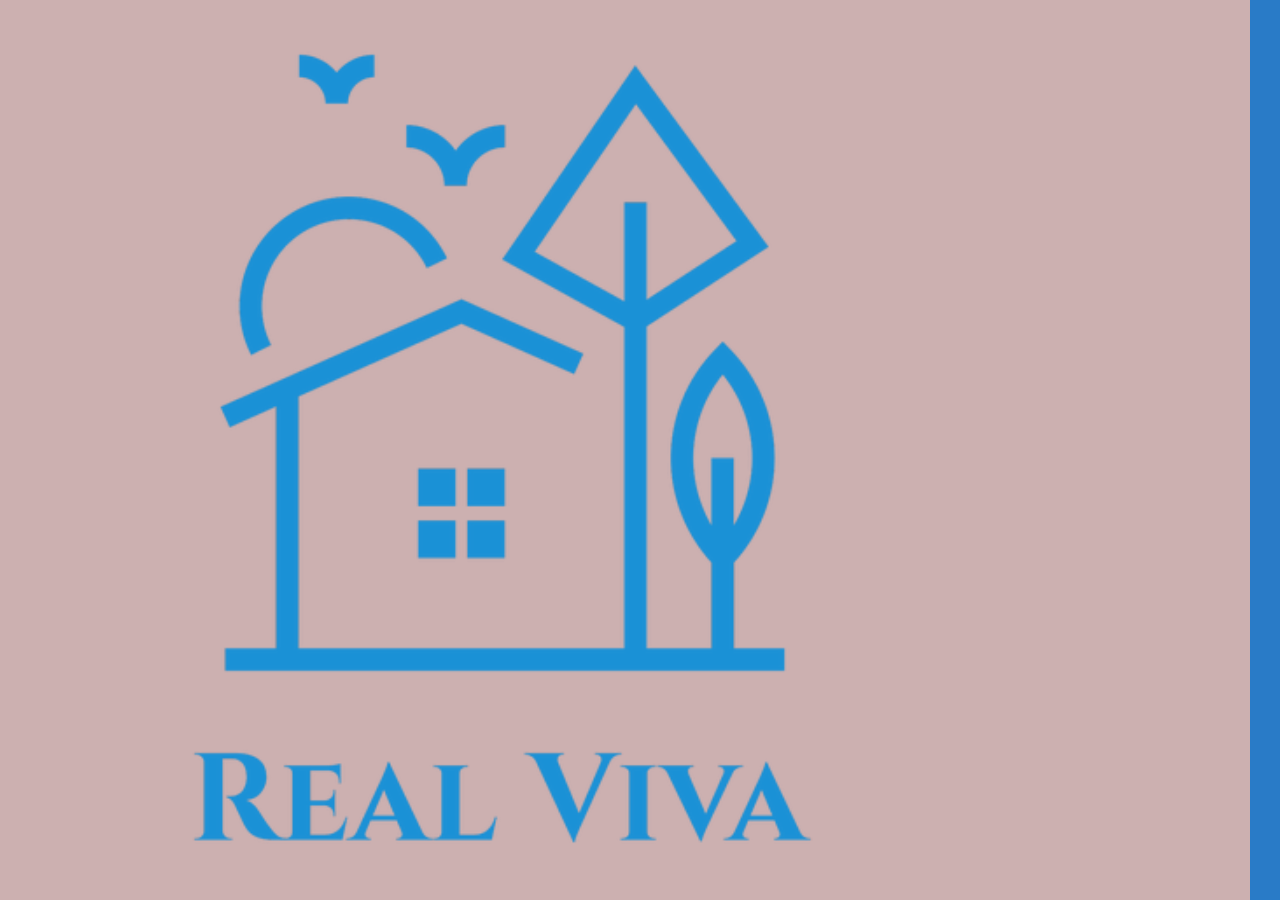
<file: index.html>
<!DOCTYPE html>
<html lang="es-MX">

<head>
  <meta charset="utf-8">

  <title>Html Generated</title>
  <meta name="description" content="Figma htmlGenerator">
  <meta name="author" content="htmlGenerator">
  <link href="https://fonts.googleapis.com/css?family=Inter&display=swap" rel="stylesheet">
  <link href="https://fonts.googleapis.com/css?family=Arima+Madurai&display=swap" rel="stylesheet">
  <script src="/script/app.js">
  </script>
  <link rel="stylesheet" href="./style/styles.css">

  <style>
    body {
      background: #E5E5E5;
    }
  </style>

</head>

<body>
  <div class=e549_2>
    <div class=e549_3>
      <div class=e549_4>
        <div class=e549_5>
          <div class=e549_6>
            <div class=e549_7>
              <div class=e549_8>
                <div class="e549_9"></div>
                <input type="" name="" value="" id="user" class="e549_10" placeholder="Usuario">
                <div class="e549_12"></div>
                <input type="password" class="e549_13" id="pass" placeholder="Contraseña">
                <a href="./pages/RegistrarNewCuenta.html"><span class="e549_14"> Registar nueva cuenta</span></a>
              </div>
            </div>
          </div><span class="e549_16">Inicio de sesion</span>
          <div class="e549_17"></div><a class="e549_18" href="./pages/RecuperarPass.html">Olvide mi contraseña</a>
          <div class=e549_19>
            <div class=e549_20>
              <div class=e549_21>
                <button class="e549_22" onclick="return validarForm()">iniciar</button>
              </div>
            </div>
          </div>
        </div>
      </div>
      <div class=e549_24>
        <div class="e549_25"></div>
        <a href="https://es-la.facebook.com/login/device-based/regular/login/">
          <div class="e549_26"></div>
        </a>
      </div><span class="e549_27">Iniciar sesion con: </span>
      <div class=e549_28>
        <div class="e549_29"></div>
        <a href="https://accounts.google.com/login?hl=es">
          <div class="e549_30"></div>
        </a>
      </div>
    </div>
  </div>
</body>

</html>
</file>
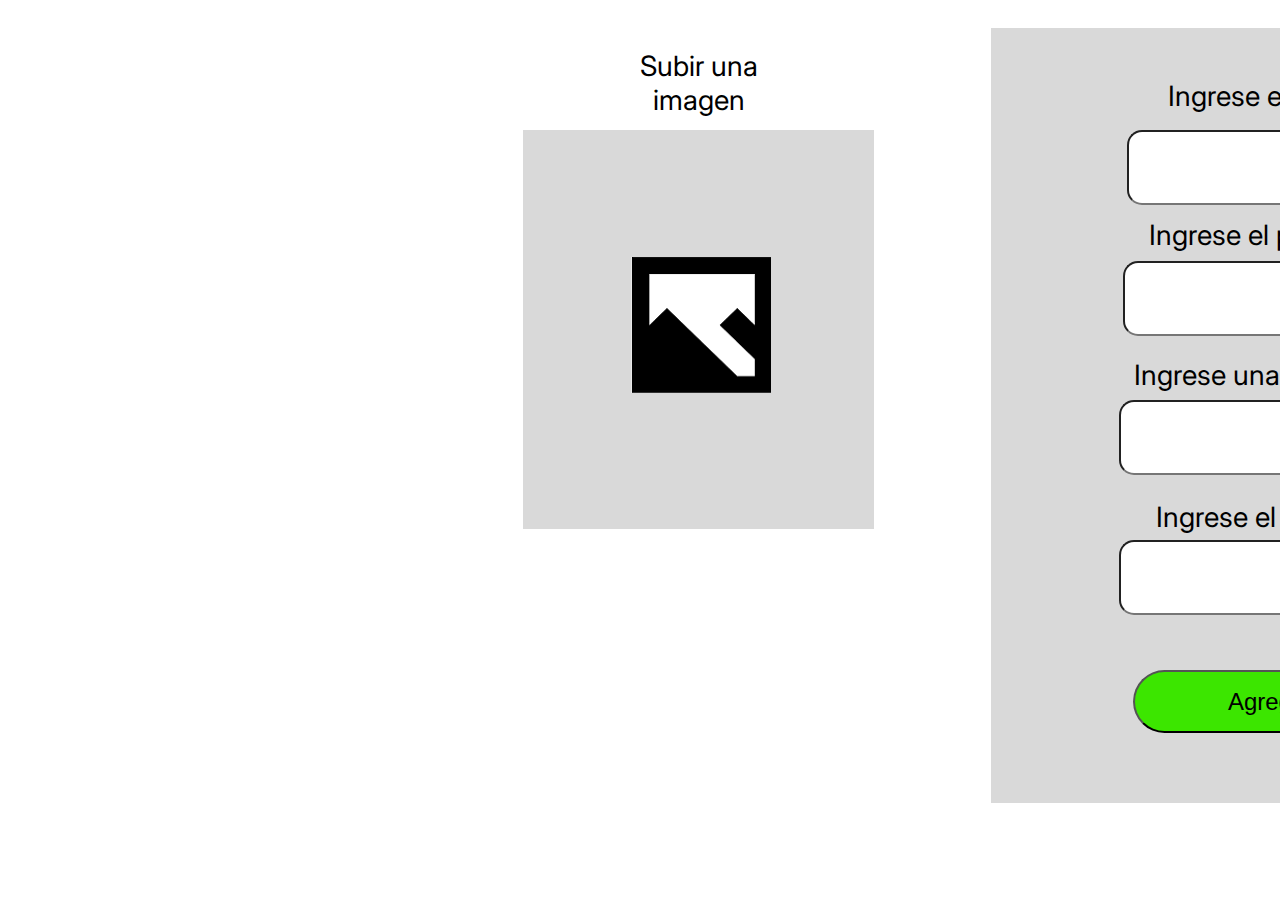
<file: pages/Agregar.html>
<!DOCTYPE html>
<html lang="es-MX">

<head>
  <meta charset="utf-8">

  <title>Html Generated</title>
  <meta name="description" content="Figma htmlGenerator">
  <meta name="author" content="htmlGenerator">
  <link href="https://fonts.googleapis.com/css?family=Inter&display=swap" rel="stylesheet">

  <link rel="stylesheet" href="/style/styles7.css">

  <style>
    body {
      background: #E5E5E5;
    }
  </style>

</head>

<body>
  <div class=e549_2>
    <div class=e549_130>
      <div class="e549_131"></div>
      <div class="e549_132"></div><span class="e549_133">Subir una imagen </span>
      <input class="e549_134" id="agrego">
      <input class="e549_135">
      <input class="e549_136">
      <input class="e549_137">
      <button class="e549_138" onclick="salir()">Agregar</button>
      <span class="e549_140">Ingrese elnombre</span>
      <span class="e549_141">Ingrese el precio</span>
      <span class="e549_142">Ingrese una descripcion</span>
      <span class="e549_143">Ingrese el estatus</span>
      <div class=e549_144>
        <div class="e549_145"></div>
      </div>
    </div>
  </div>
</body>
<script>
  function salir(){
    var agrego = document.getElementById("agrego").value;
    alert("El elemento " + agrego + " se agrego");
    location.href = "/pages/Menu.html"
  }
</script>
</html>
</file>
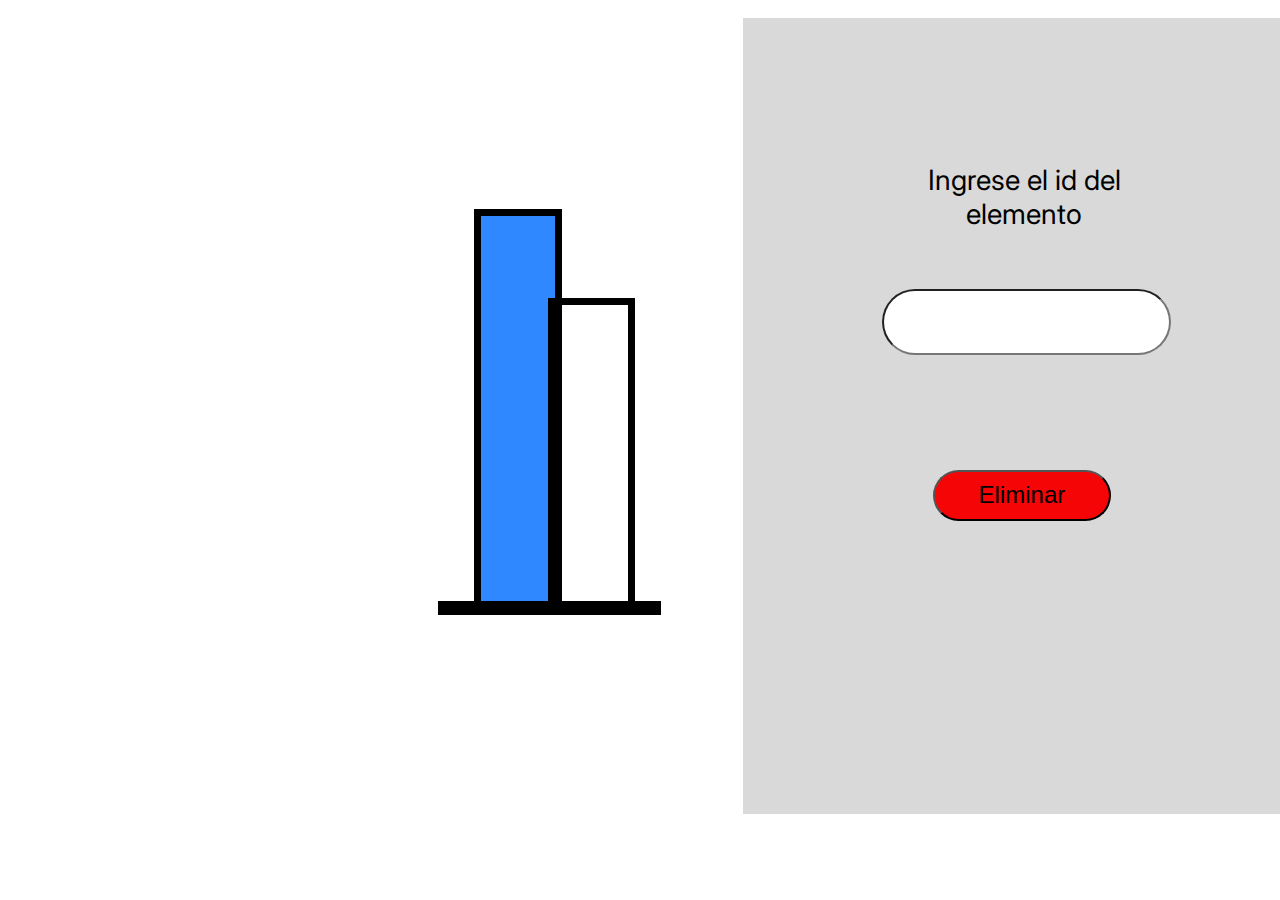
<file: pages/Eliminar.html>
<!DOCTYPE html>
<html lang="es-MX">

<head>
  <meta charset="utf-8">

  <title>Html Generated</title>
  <meta name="description" content="Figma htmlGenerator">
  <meta name="author" content="htmlGenerator">
  <link href="https://fonts.googleapis.com/css?family=Inter&display=swap" rel="stylesheet">

  <link rel="stylesheet" href="/style/styles6.css">

  <style>
    body {
      background: #E5E5E5;
    }
  </style>

</head>

<body>
  <div class=e549_2>
    <div class=e549_111>
      <div class="e549_112"></div>
      <span class="e549_114">Ingrese el id del elemento</span>
      <input type="" name="" value="" class="e549_113" id="eliminado">
      <div class=e549_115>
        <button class="e549_116" id="bt" onclick="salir()">Eliminar</button>
      </div>
      <div class=e549_118>
        <div class="e549_119"></div>
        <div class=e549_120>
          <div class="e549_121"></div>
          <div class="e549_122"></div>
          <div class="e549_123"></div>
        </div>
      </div>
      <div class=e549_124>
        <div class="e549_125"></div>
        <div class=e549_126>
          <div class="e549_127"></div>
          <div class="e549_128"></div>
          <div class="e549_129"></div>
        </div>
      </div>
    </div>
  </div>
</body>
<script>
  function salir(){
    var eliminado = document.getElementById("eliminado").value;
    alert("Elemento " + eliminado + " eliminado");
    location.href = "/pages/Menu.html"
  }
</script>
</html>
</file>
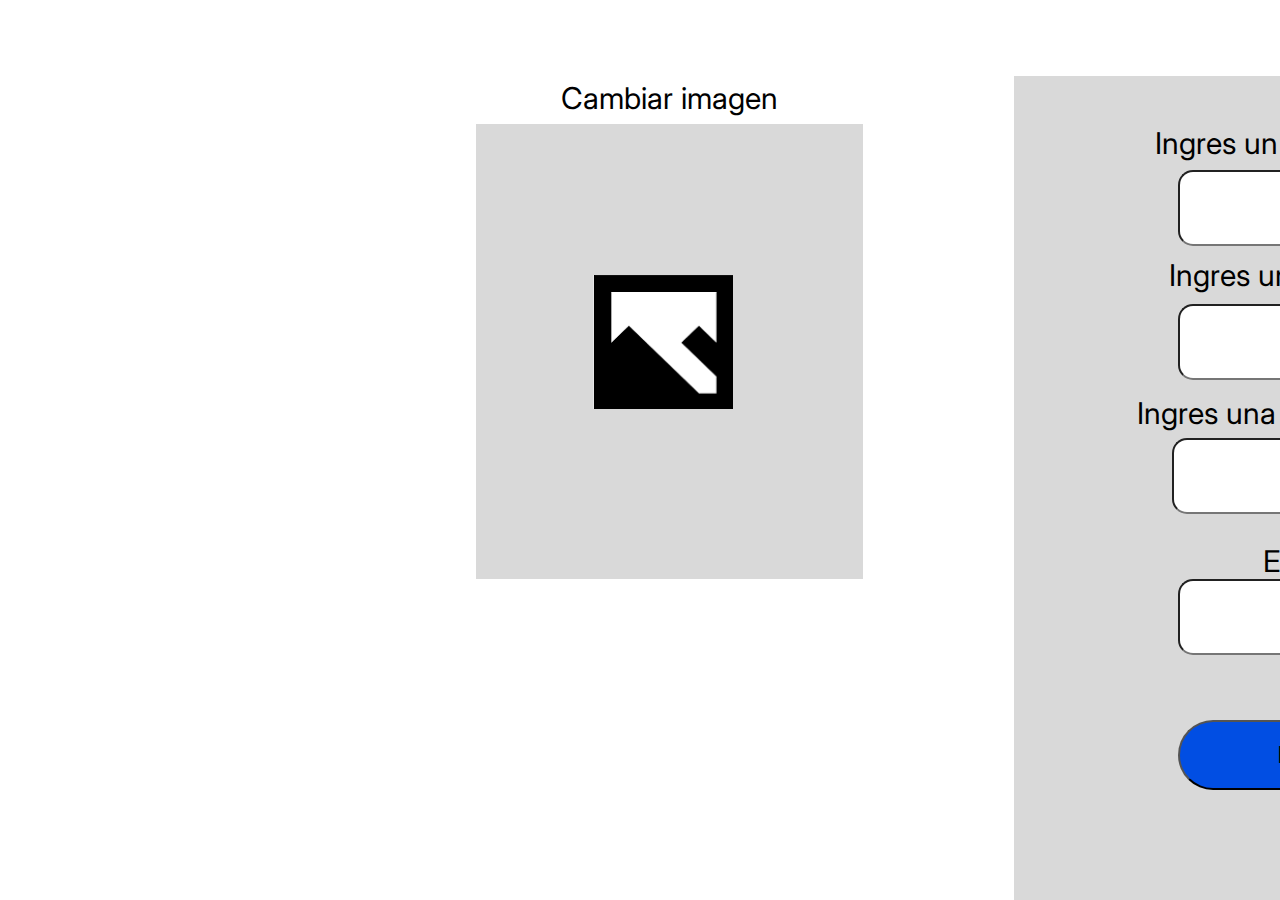
<file: pages/Modificar.html>
<!DOCTYPE html>
<html lang="es-MX">

<head>
  <meta charset="utf-8">

  <title>Html Generated</title>
  <meta name="description" content="Figma htmlGenerator">
  <meta name="author" content="htmlGenerator">
  <link href="https://fonts.googleapis.com/css?family=Inter&display=swap" rel="stylesheet">

  <link rel="stylesheet" href="/style/styles8.css">

  <style>
    body {
      background: #E5E5E5;
    }
  </style>

</head>

<body>
  <div class=e501_112>
    <div class="contenedor">
      <div class="e512_15"></div><span class="e512_16">Modificar</span>
      <div class="e512_2"></div>
      <button onclick="salir()" class="e512_41">Modificar</button><span class="e512_12">Ingres un nuevo precio</span><span
        class="e512_13">Ingres una nueva
        descripcion</span>
      <input class="e512_9"><span class="e512_11">Ingres un nuevo nombre</span>
      <input class="e512_10">
      <div class="e512_3"></div>
      <div class=e512_4>
        <div class="e512_5"></div>
      </div><span class="e512_6">Cambiar imagen</span>
      <input class="e512_7"><span class="e512_14">Estatus</span>
      <input class="e512_8">
    </div>
  </div>
</body>
<script>
  function salir() {
    alert("Elemento modificado");
    location.href = "/pages/Menu.html"
  }
</script>
</html>
</file>
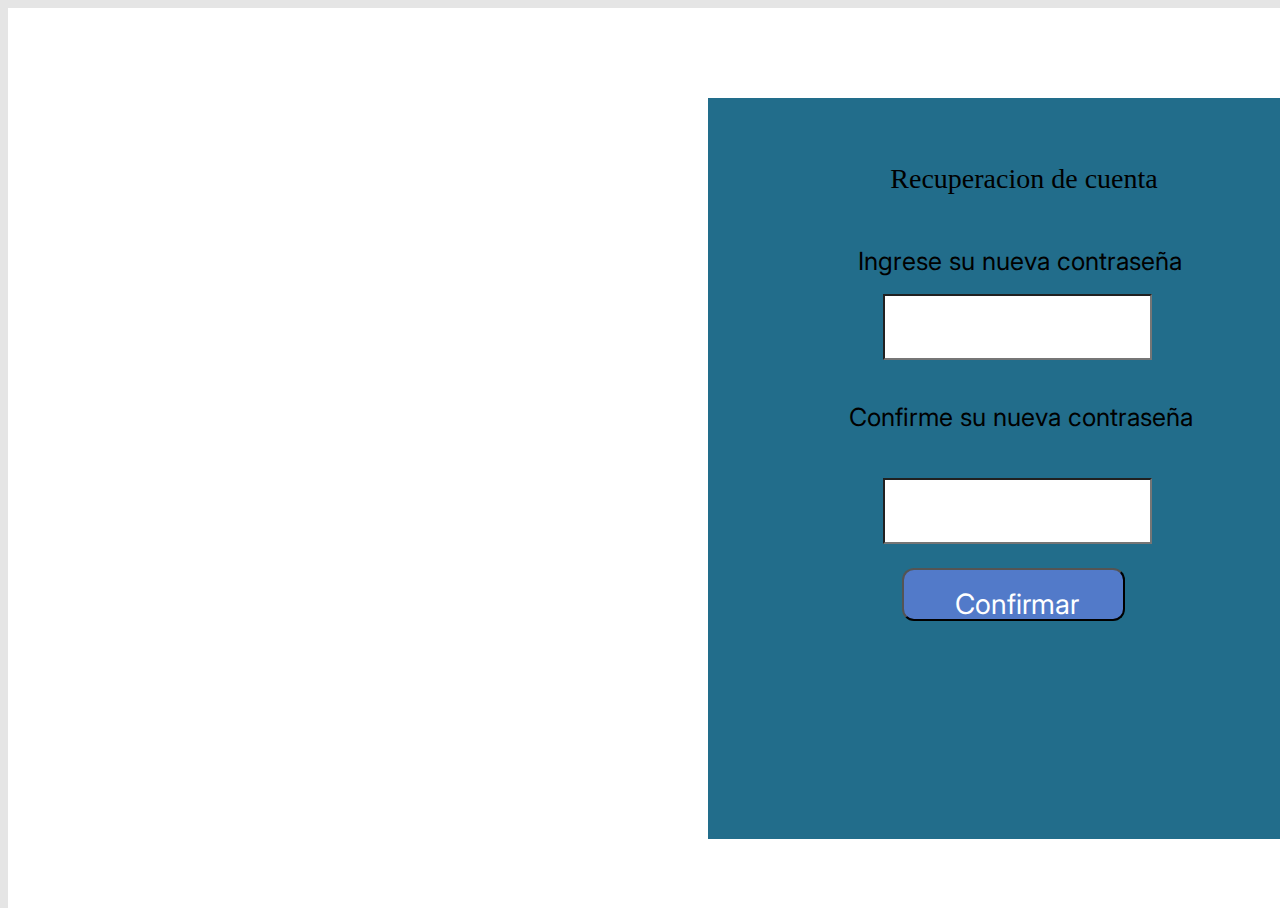
<file: pages/RecuperarPass.html>
<!DOCTYPE html>
<html lang="es-MX">

<head>
  <meta charset="utf-8">

  <title>Html Generated</title>
  <meta name="description" content="Figma htmlGenerator">
  <meta name="author" content="htmlGenerator">
  <link href="https://fonts.googleapis.com/css?family=Inter&display=swap" rel="stylesheet">

  <link rel="stylesheet" href="/style/styles3.css">

  <style>
    /*
                Figma Background for illustrative/preview purposes only.
                You can remove this style tag with no consequence
              */
    body {
      background: #E5E5E5;
    }
  </style>
  <script src="/script/app.js"></script>

</head>

<body>
  <div class=e549_2>
      <div class=e549_49>
        <span class="e549_51">Ingrese su nueva contraseña</span><span
          class="e549_52">Confirme su nueva contraseña</span>
        <div class=e549_53>
          <div class=e549_54>
            <div class=e549_55>
         <button class="e549_56" onclick="recuperarPass()">
              <span class="e549_57">Confirmar</span>
              </button>
            </div>
          </div>
        </div>
        <input class="e549_58" type="password" id="pass1">
        <input class="e549_59" type="password" id="pass2">
        <span class="e549_60">Recuperacion de cuenta</span>
      </div>
  </div>
</body>

</html>
</file>
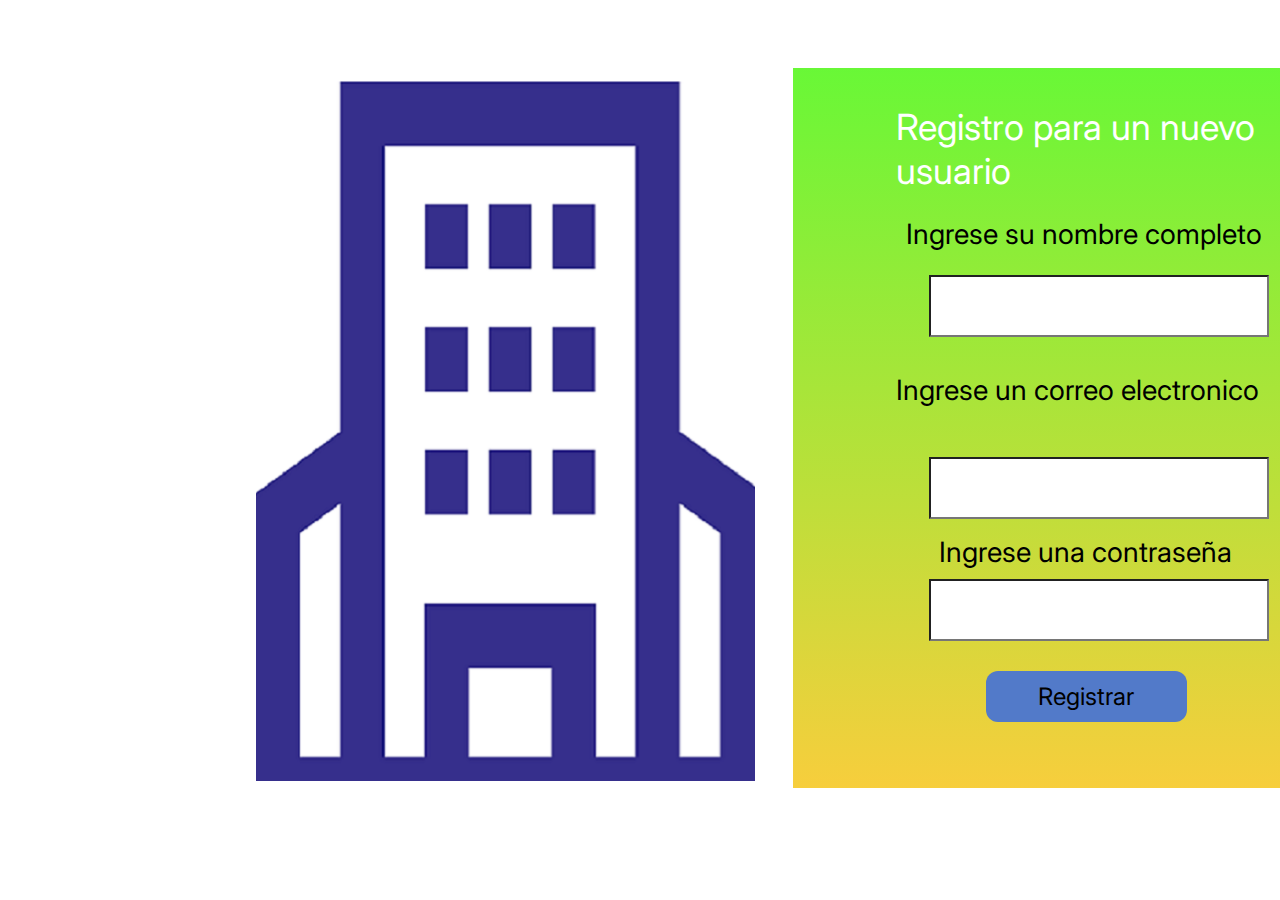
<file: pages/RegistrarNewCuenta.html>
<!DOCTYPE html>
<html lang="es-MX">

<head>
  <meta charset="utf-8">

  <title>Registro</title>
  <meta name="description" content="Figma htmlGenerator">
  <meta name="author" content="htmlGenerator">
  <link href="https://fonts.googleapis.com/css?family=Inter&display=swap" rel="stylesheet">

  <link rel="stylesheet" href="/style/styles2.css">

  <style>
    body {
      background: #E5E5E5;
    }
  </style>
<script src="/script/registro.js"></script>
</head>

<body>
  <div class=e549_2>
    <div class=e549_32>
      <div class="e549_47"></div>
      <div class=e549_33>
        <div class="e549_34"></div><span class="e549_35">Registro para un nuevo usuario</span>
        <span class="e549_41">Ingrese un correo electronico</span>
        <span class="e549_42">Ingrese una contraseña
        </span>
        <input type="text" class="e549_43" id="user">
        <input type="password" class="e549_44" id="pass">
        <input type="text" class="e549_45" id="correo">
        <span class="e549_46">Ingrese su nombre completo</span>
        <div class=e549_36>
          <div class=e549_37>
            
            <div class=e549_38>
              
            </div>
          </div><button class="e549_39" onclick="registrar()">Registrar</button></div>
        </div>
      </div>
    </div>
  </div>
</body>

</html>
</file>
<file: style/styles.css>
* {
	margin: 0;
	box-sizing: border-box;
}

.e549_2 {
	overflow: hidden;

}

.e549_2 {
	background-color: rgba(255, 255, 255, 1);
	width: 100%;
	height: 100%;
	position: absolute;
}

.e549_3 {
	background-color: rgba(204.00000303983688, 175.94999939203262, 175.94999939203262, 1);
	width: 1500px;
	height: 1000px;
	position: absolute;
	left: 0px;
	top: 0px;
}

.e549_4 {
	width: 100%;
	height: 100%;
	position: absolute;
	left: 65px;
	top: -25px;
}

.e549_5 {
	width: 1215px;
	height: 886px;
	position: absolute;
	left: 0px;
	top: 0px;
}

.e549_6 {
	width: 1215px;
	height: 886px;
	position: absolute;
	left: 0px;
	top: 0px;
}

.e549_7 {
	width: 1215px;
	height: 886px;
	position: absolute;
	left: 0px;
	top: 0px;
}

.e549_8 {
	width: 100%;
	height: 100%;
	position: absolute;
	left: 0px;
	top: 0px;
}

.e549_9 {
	background-color: rgb(41, 123, 199);
	width: 830px;
	height: 1086px;
	position: absolute;
	right: -800px;
	top: 0px;
}

.e549_10 {
	background-color: rgba(255, 255, 255, 1);
	width: 440.1361999511719px;
	height: 82.24848937988281px;
	position: absolute;
	right: -620px;
	top: 200px;
	border-radius: 10px;
	font-size: 18pt;
	text-align: center;
	border: none;
}

.e549_11 {
	color: rgba(11.68750025331974, 11.297916658222675, 11.297916658222675, 0.5799999833106995);
	width: 148.1576385498047px;
	height: 47.61212158203125px;
	position: absolute;
	left: 888px;
	top: 160px;
	font-family: Inter;
	text-align: center;
	font-size: 24px;
	letter-spacing: 0.5;
	line-height: px;
}

.e549_12 {
	width: 875px;
	height: 853px;
	position: absolute;
	left: 0px;
	top: 36px;
	background-image: url('/images/rectangle_19\ \(1\).png');
	background-repeat: no-repeat;
	background-size: cover;
}

.e549_13 {
	background-color: rgba(255, 255, 255, 1);
	width: 440.1361999511719px;
	height: 82.24848937988281px;
	position: absolute;
	right: -620px;
	top: 340px;
	border-radius: 10px;
	font-size: 18pt;
	text-align: center;
	border: none;
}

.e549_14 {
	color: rgba(19.346357882022858, 48.550956174731255, 201.8750050663948, 1);
	width: 270.7708435058594px;
	height: 47.61212158203125px;
	position: absolute;
	right: -530px;
	top: 638px;
	font-family: Inter;
	text-align: center;
	font-size: 18pt;
	letter-spacing: 0.5;
	line-height: px;
	text-decoration: underline;
}

.e549_15 {
	color: rgba(81.81249797344208, 72.26770654320717, 72.26770654320717, 0.5600000023841858);
	width: 224.79090881347656px;
	height: 47.61212158203125px;
	position: absolute;
	left: 859px;
	top: 334px;
	font-family: Inter;
	text-align: center;
	font-size: 24px;
	letter-spacing: 0.5;
	line-height: px;
}

.e549_16 {
	color: rgba(0, 0, 0, 1);
	width: 416.3740539550781px;
	height: 44.89142608642578px;
	position: absolute;
	right: -620px;
	top: 90px;
	font-family: Arima Madurai;
	text-align: center;
	font-size: 38pt;
	letter-spacing: 0.5;
	
}

.e549_17 {
	width: 88.9053955078125px;
	height: 89px;
	position: absolute;
	left: 875.5665283203125px;
	top: 744px;
}

.e549_18 {
	color: rgba(24.85664550215006, 20.74530601501465, 226.31249696016312, 1);
	width: 255.44422912597656px;
	height: 33.89142608642578px;
	position: absolute;
	right: -520px;
	top: 600px;
	font-family: Inter;
	text-align: center;
	font-size: 18pt;
	text-decoration: underline;

}

.e549_19 {
	width: 255.44422912597656px;
	height: 72.84003448486328px;
	position: absolute;
	left: 814px;
	top: 407px;
}

.e549_20 {
	width: 255.44422912597656px;
	height: 61.72571563720703px;
	position: absolute;
	left: 0.00002593807948869653px;
	top: 11.114314079284668px;
}

.e549_21 {
	width: 255.44422912597656px;
	height: 61.72571563720703px;
	position: absolute;
	left: 0px;
	top: 0px;
}

.e549_22 {
	background-color: rgba(81.99844479560852, 122.39521712064743, 200.81250607967377, 1);
	width: 255.44422912597656px;
	height: 61.72571563720703px;
	position: absolute;
	right: -670px;
	top: 50px;
	border-top-left-radius: 12px;
	border-top-right-radius: 12px;
	border-bottom-left-radius: 12px;
	border-bottom-right-radius: 12px;
	color: rgba(0, 0, 0, 1);
	font-family: Inter;
	text-align: center;
	font-size: 24px;
	letter-spacing: 0.5;
	line-height: px;
	cursor: pointer;
}

.e549_24 {
	width: 80px;
	height: 86.78285217285156px;
	position: absolute;
	left: 905px;
	top: 699px;
}

.e549_25 {
	background-color: rgba(255, 255, 255, 1);
	width: 77px;
	height: 83px;
	position: absolute;
	right: -620px;
	top: 80px;
}

.e549_26 {
	background-color: rgba(252.07810878753662, 244.72583770751953, 244.72583770751953, 1);
	width: 80px;
	height: 86.78285217285156px;
	position: absolute;
	right: -620px;
	top: 80px;
	background-image: url(/images/image_3.png);
	background-repeat: no-repeat;
	background-size: cover;
}

.e549_27 {
	color: rgba(0, 0, 0, 1);
	width: 203px;
	height: 16px;
	position: absolute;
	right: -270px;
	top: 690px;
	font-family: Inter;
	text-align: center;
	font-size: 24px;
	letter-spacing: 0.5;
	line-height: px;
}

.e549_28 {
	width: 88px;
	height: 90px;
	position: absolute;
	left: 1062px;
	top: 700px;
}

.e549_29 {
	background-color: rgba(252.07810878753662, 244.72583770751953, 244.72583770751953, 1);
	width: 88px;
	height: 90px;
	position: absolute;
	right: -620px;
	top: 80px;
}

.e549_30 {
	background-color: rgba(252.07810878753662, 244.72583770751953, 244.72583770751953, 1);
	width: 88px;
	height: 86px;
	position: absolute;
	right: -620px;
	top: 80px;
	background-image: url(/images/image_1.png);
	background-repeat: no-repeat;
	background-size: cover;
}
</file>
<file: style/styles7.css>
* {
	margin: 0;
}

.e549_2 {
	overflow: hidden;
}

.e549_2 {
	background-color: rgba(255, 255, 255, 1);
	width: 100%;
	height: 100%;
	position: absolute;
}

.e549_130 {
	width: 1034px;
	height: 775px;
	position: absolute;
	left: 523px;
	top: 28px;
}

.e549_131 {
	background-color: rgba(217.0000022649765, 217.0000022649765, 217.0000022649765, 1);
	width: 566.38916015625px;
	height: 775px;
	position: absolute;
	left: 467.6108703613281px;
	top: 0px;
}

.e549_132 {
	background-color: rgba(217.0000022649765, 217.0000022649765, 217.0000022649765, 1);
	width: 350.7081604003906px;
	height: 399.34881591796875px;
	position: absolute;
	left: 0px;
	top: 101.81200408935547px;
}

.e549_133 {
	color: rgba(0, 0, 0, 1);
	width: 210.24365234375px;
	height: 14.043035507202148px;
	position: absolute;
	left: 70.68536376953125px;
	top: 21.43827819824219px;
	font-family: Inter;
	text-align: center;
	font-size: 28px;
	letter-spacing: 0.5;
	line-height: px;
}

.e549_134 {
	background-color: rgba(255, 255, 255, 1);
	width: 302.6783447265625px;
	height: 69.33748626708984px;
	position: absolute;
	left: 603.5442504882812px;
	top: 101.81200408935547px;

}

.e549_135 {
	background-color: rgba(255, 255, 255, 1);
	width: 302.6783447265625px;
	height: 69.33748626708984px;
	position: absolute;
	left: 599.9193725585938px;
	top: 232.5877685546875px;
}

.e549_136 {
	background-color: rgba(255, 255, 255, 1);
	width: 302.6783447265625px;
	height: 69.33748626708984px;
	position: absolute;
	left: 596.2944946289062px;
	top: 372.14044189453125px;
}

.e549_137 {
	background-color: rgba(255, 255, 255, 1);
	width: 302.6783447265625px;
	height: 69.33748626708984px;
	position: absolute;
	left: 596.2944946289062px;
	top: 511.6930847167969px;
}

.e549_138 {
	background-color: rgba(59.66999553143978, 229.49999392032623, 0, 1);
	width: 275.4916687011719px;
	height: 62.31596755981445px;
	position: absolute;
	left: 609.8878173828125px;
	top: 642.4688720703125px;
	border-top-left-radius: 66px;
	border-top-right-radius: 66px;
	border-bottom-left-radius: 66px;
	border-bottom-right-radius: 66px;
	font-size: 18pt;
}

.e549_139 {
	color: rgba(0, 0, 0, 1);
	width: 96.9658203125px;
	height: 14.043035507202148px;
	position: absolute;
	left: 698.6976318359375px;
	top: 667.044189453125px;
	font-family: Inter;
	text-align: center;
	font-size: 28px;
	letter-spacing: 0.5;
	line-height: px;
}

input {
	border-radius: 15px;
	text-align: center;
	font-size: 18pt;
}

.e549_140 {
	color: rgba(0, 0, 0, 1);
	width: 255.39964294433594px;
	height: 14.043035507202148px;
	position: absolute;
	left: 625.2305297851562px;
	top: 51.45979309082031px;
	font-family: Inter;
	text-align: center;
	font-size: 28px;
	letter-spacing: 0.5;
	line-height: px;
}

.e549_141 {
	color: rgba(0, 0, 0, 1);
	width: 255.18142700195312px;
	height: 14.043035507202148px;
	position: absolute;
	left: 600.6678466796875px;
	top: 190.4586639404297px;
	font-family: Inter;
	text-align: center;
	font-size: 28px;
	letter-spacing: 0.5;
	line-height: px;
}

.e549_142 {
	color: rgba(0, 0, 0, 1);
	width: 339.08502197265625px;
	height: 14.043035507202148px;
	position: absolute;
	left: 589.8878173828125px;
	top: 330.0113220214844px;
	font-family: Inter;
	text-align: center;
	font-size: 28px;
	letter-spacing: 0.5;
	line-height: px;
}

.e549_143 {
	color: rgba(0, 0, 0, 1);
	width: 265.6809844970703px;
	height: 14.043035507202148px;
	position: absolute;
	left: 609.7931518554688px;
	top: 472.1970520019531px;
	font-family: Inter;
	text-align: center;
	font-size: 28px;
	letter-spacing: 0.5;
	line-height: px;
}

.e549_144 {
	width: 140.0023193359375px;
	height: 135.59426879882812px;
	position: absolute;
	left: 107.84049224853516px;
	top: 229.07701110839844px;
}

.e549_145 {
	background-image: url(/images/image_2\ \(6\).png);
	width: 140.0023193359375px;
	height: 135.59426879882812px;
	position: absolute;
	left: 0px;
	top: 0px;
}
</file>
<file: style/styles6.css>
*{
	margin: 0;
}
.e549_2 { 
	overflow:hidden;
}
.e549_2 { 
	background-color:rgba(255, 255, 255, 1);
	width:100%;
	height:100%;
	position:absolute;
}
.e549_111 { 
	width:1246px;
	height:796px;
	position:absolute;
	left:417px;
	top:18px;
}
.e549_112 { 
	background-color:rgba(217.0000022649765, 217.0000022649765, 217.0000022649765, 1);
	width:559.2069702148438px;
	height:796px;
	position:absolute;
	left:325.75164794921875px;
	top:0px;
}
.e549_113 { 
	background-color:rgba(255, 255, 255, 1);
	width:280.50836181640625px;
	height:60.30303192138672px;
	position:absolute;
	left:465.1009521484375px;
	top:271.00698852539062px;
	border-top-left-radius:33px;
	border-top-right-radius:33px;
	border-bottom-left-radius:33px;
	border-bottom-right-radius:33px;
	text-align: center;
	font-size: 18pt;
}
.e549_114 { 
	color:rgba(0, 0, 0, 1);
	width:311.2737731933594px;
	height:14.843822479248047px;
	position:absolute;
	left:451.5279541015625px;
	top:145.3426513671875px;
	font-family:Inter;
	text-align:center;
	font-size:28px;
	letter-spacing:0.5;
	line-height:px;
}
.e549_115 { 
	width:178.25852966308594px;
	height:51.02564239501953px;
	position:absolute;
	left:515.7734375px;
	top:451.8088684082031px;
}
.e549_116 { 
	background-color:rgba(245.43749392032623, 5.113279223442078, 5.113279223442078, 1);
	width:178.25852966308594px;
	height:51.02564239501953px;
	position:absolute;
	left:0px;
	top:0px;
	border-top-left-radius:66px;
	border-top-right-radius:66px;
	border-bottom-left-radius:66px;
	border-bottom-right-radius:66px;
	font-size: 18pt;
}
.e549_117 { 
	color:rgba(0, 0, 0, 1);
	width:95.01089477539062px;
	height:14.843822479248047px;
	position:absolute;
	left:41.623802185058594px;
	top:11.554553985595703px;
	font-family:Inter;
	text-align:center;
	font-size:28px;
	letter-spacing:0.5;
	line-height:px;
}
.e549_118 { 
	width:250.6477813720703px;
	height:470.3636474609375px;
	position:absolute;
	left:995.3522338867188px;
	top:152.14918518066406px;
}
.e549_119 { 
	background-color:rgba(255, 255, 255, 0.009999999776482582);
	width:250.6477813720703px;
	height:470.3636474609375px;
	position:absolute;
	left:0px;
	top:0px;
}
.e549_120 { 
	width:208.8731689453125px;
	height:391.9702453613281px;
	position:absolute;
	left:20.887271881103516px;
	top:39.19583511352539px;
}
.e549_121 { 
	background-color:rgba(47.0000009983778, 136.00000709295273, 255, 1);
	width:73.10559844970703px;
	height:391.9696960449219px;
	position:absolute;
	left:36.55278015136719px;
	top:0.00003300735625089146px;
}
.e549_121 { 
	border:7.756047248840332px solid rgba(0, 0, 0, 1);
}
.e549_122 { 
	border:7.756047248840332px solid rgba(0, 0, 0, 1);
}
.e549_122 { 
	width:73.10559844970703px;
	height:303.7765197753906px;
	position:absolute;
	left:109.6583480834961px;
	top:88.19366455078125px;
}
.e549_123 { 
	border:7.756047248840332px solid rgba(0, 0, 0, 1);
}
.e549_123 { 
	width:208.8731689453125px;
	height:0px;
	position:absolute;
	left:-0.000056824304920155555px;
	top:391.9701843261719px;
}
.e549_124 { 
	width:250.6477813720703px;
	height:470.3636474609375px;
	position:absolute;
	left:0px;
	top:152.14918518066406px;
}
.e549_125 { 
	background-color:rgba(255, 255, 255, 0.009999999776482582);
	width:250.6477813720703px;
	height:470.3636474609375px;
	position:absolute;
	left:0px;
	top:0px;
}
.e549_126 { 
	width:208.8731689453125px;
	height:391.9702453613281px;
	position:absolute;
	left:20.887296676635742px;
	top:39.19583511352539px;
}
.e549_127 { 
	background-color:rgba(47.0000009983778, 136.00000709295273, 255, 1);
	width:73.10559844970703px;
	height:391.9696960449219px;
	position:absolute;
	left:36.55282211303711px;
	top:0.00003300735625089146px;
}
.e549_127 { 
	border:7.756047248840332px solid rgba(0, 0, 0, 1);
}
.e549_128 { 
	border:7.756047248840332px solid rgba(0, 0, 0, 1);
}
.e549_128 { 
	width:73.10559844970703px;
	height:303.7765197753906px;
	position:absolute;
	left:109.65843200683594px;
	top:88.19366455078125px;
}
.e549_129 { 
	border:7.756047248840332px solid rgba(0, 0, 0, 1);
}
.e549_129 { 
	width:208.8731689453125px;
	height:0px;
	position:absolute;
	left:-0.0000015735280385342776px;
	top:391.9701843261719px;
}
</file>
<file: style/styles8.css>
* {
	margin: 0;
}

.e501_112 {
	overflow: hidden;
}

.e501_112 {
	background-color: rgba(255, 255, 255, 1);
	width: 100%;
	height: 100%;
	position: absolute;
}

.e512_15 {
	background-color: rgba(0.9473955631256104, 77.9327617585659, 227.37499594688416, 1);
	width: 296px;
	height: 70px;
	position: absolute;
	left: 872px;
	top: 731px;
	border-top-left-radius: 66px;
	border-top-right-radius: 66px;
	border-bottom-left-radius: 66px;
	border-bottom-right-radius: 66px;
}

.e512_16 {
	color: rgba(0, 0, 0, 1);
	width: 135px;
	height: 16px;
	position: absolute;
	left: 943px;
	top: 747px;
	font-family: Inter;
	text-align: center;
	font-size: 30px;
	letter-spacing: 0.5;
	line-height: px;
}

.e512_2 {
	background-color: rgba(217.0000022649765, 217.0000022649765, 217.0000022649765, 1);
	width: 612px;
	height: 836px;
	position: absolute;
	left: 714px;
	top: 76px;
}

.e512_41 {
	background-color: rgba(0.9473955631256104, 77.9327617585659, 227.37499594688416, 1);
	width: 296px;
	height: 70px;
	position: absolute;
	left: 878px;
	top: 720px;
	border-top-left-radius: 66px;
	border-top-right-radius: 66px;
	border-bottom-left-radius: 66px;
	border-bottom-right-radius: 66px;
	text-align: center;
	font-size: 18pt;
	cursor: pointer;
}

input {
	border-radius: 15px;
	text-align: center;
	font-size: 18pt;
}

.e512_12 {
	color: rgba(0, 0, 0, 1);
	width: 426px;
	height: 16px;
	position: absolute;
	left: 807px;
	top: 257px;
	font-family: Inter;
	text-align: center;
	font-size: 30px;
	letter-spacing: 0.5;
	line-height: px;
}

.contenedor {
	position: absolute;
	width: 1002px;
	height: 1300px;
	left: 300px;
}

.e512_13 {
	color: rgba(0, 0, 0, 1);
	width: 419px;
	height: 16px;
	position: absolute;
	left: 821px;
	top: 395px;
	font-family: Inter;
	text-align: center;
	font-size: 30px;
	letter-spacing: 0.5;
	line-height: px;
}

.e512_9 {
	background-color: rgba(255, 255, 255, 1);
	width: 296px;
	height: 70px;
	position: absolute;
	left: 878px;
	top: 170px;
}

.e512_11 {
	color: rgba(0, 0, 0, 1);
	width: 446px;
	height: 16px;
	position: absolute;
	left: 793px;
	top: 125px;
	font-family: Inter;
	text-align: center;
	font-size: 30px;
	letter-spacing: 0.5;
	line-height: px;
}

.e512_10 {
	background-color: rgba(255, 255, 255, 1);
	width: 296px;
	height: 70px;
	position: absolute;
	left: 878px;
	top: 304px;
}

.e512_3 {
	background-color: rgba(217.0000022649765, 217.0000022649765, 217.0000022649765, 1);
	width: 387px;
	height: 455px;
	position: absolute;
	left: 176px;
	top: 124px;
}

.e512_4 {
	width: 154.489990234375px;
	height: 154.489990234375px;
	position: absolute;
	left: 293px;
	top: 275px;
}

.e512_5 {
	background-image: url(/images/image_2\ \(6\).png);
	width: 140.489990234375px;
	height: 134.489990234375px;
	position: absolute;
	left: 0px;
	top: 0px;
}

.e512_42 {
	color: rgba(0, 0, 0, 1);
	width: 135px;
	height: 16px;
	position: absolute;
	left: 963px;
	top: 747px;
	font-family: Inter;
	text-align: center;
	font-size: 30px;
	letter-spacing: 0.5;
	line-height: px;
}

.e512_6 {
	color: rgba(0, 0, 0, 1);
	width: 233px;
	height: 16px;
	position: absolute;
	left: 253px;
	top: 80px;
	font-family: Inter;
	text-align: center;
	font-size: 30px;
	letter-spacing: 0.5;
	line-height: px;
}

.e512_7 {
	background-color: rgba(255, 255, 255, 1);
	width: 296px;
	height: 70px;
	position: absolute;
	left: 878px;
	top: 579px;
}

.e512_14 {
	color: rgba(0, 0, 0, 1);
	width: 107px;
	height: 16px;
	position: absolute;
	left: 957px;
	top: 543px;
	font-family: Inter;
	text-align: center;
	font-size: 30px;
	letter-spacing: 0.5;
	line-height: px;
}

.e512_8 {
	background-color: rgba(255, 255, 255, 1);
	width: 296px;
	height: 70px;
	position: absolute;
	left: 872px;
	top: 438px;
}
</file>
<file: style/styles3.css>
.e549_2 {
	overflow: hidden;
}

.e549_2 {
	background-color: rgba(255, 255, 255, 1);
	width: 100%;
	height: 100%;
	position: absolute;
}

.e549_49 {
	width: 612px;
	height: 741px;
	position: absolute;
	left: 700px;
	top: 90px;
	background-color: rgb(34, 109, 139);

}

.e549_51 {
	color: rgba(0, 0, 0, 1);
	width: 402px;
	height: 16px;
	position: absolute;
	left: 111px;
	top: 148px;
	font-family: Inter;
	text-align: center;
	font-size: 25px;
	letter-spacing: 3.5;
	line-height: px;
}

.e549_52 {
	color: rgba(0, 0, 0, 1);
	width: 403px;
	height: 16px;
	position: absolute;
	left: 111px;
	top: 304px;
	font-family: Inter;
	text-align: center;
	font-size: 25px;
	letter-spacing: 0.5;
	line-height: px;
}

.e549_53 {
	width: 223.33123779296875px;
	height: 53.06119918823242px;
	position: absolute;
	left: 194px;
	top: 470px;
}

.e549_54 {
	width: 223.33123779296875px;
	height: 53.06119918823242px;
	position: absolute;
	left: 0px;
	top: 0px;
}

.e549_55 {
	width: 223.33123779296875px;
	height: 53.06119918823242px;
	position: absolute;
	left: 0px;
	top: 0px;
}

.e549_56 {
	background-color: rgba(81.99844479560852, 122.39521712064743, 200.81250607967377, 1);
	width: 223.33123779296875px;
	height: 53.06119918823242px;
	position: absolute;
	left: 0px;
	top: 0px;
	border-top-left-radius: 12px;
	border-top-right-radius: 12px;
	border-bottom-left-radius: 12px;
	border-bottom-right-radius: 12px;
}

.e549_57 {
	color: rgba(255, 255, 255, 1);
	width: 131px;
	height: 16px;
	position: absolute;
	left: 47.08012008666992px;
	top: 16.77147102355957px;
	font-family: Inter;
	text-align: center;
	font-size: 28px;
	letter-spacing: 0.5;
	line-height: px;
}

.e549_58 {
	background-color: rgba(255, 255, 255, 1);
	width: 261.41143798828125px;
	height: 60.174015045166016px;
	position: absolute;
	left: 174.85714721679688px;
	top: 195.995361328125px;
	font-size: 18pt;
}

.e549_59 {
	background-color: rgba(255, 255, 255, 1);
	width: 261.41143798828125px;
	height: 60.174015045166016px;
	position: absolute;
	left: 175px;
	top: 380px;
	font-size: 18pt;

}

.e549_60 {
	color: rgba(0, 0, 0, 1);
	width: 410px;
	height: 54px;
	position: absolute;
	left: 111px;
	top: 65px;
	font-family: Inter;
	text-align: center;
	font-size: 28px;
	letter-spacing: 0.5;
	line-height: px;
	font-family: Arima Madurai;
}
</file>
<file: style/styles2.css>
* {
	margin: 0;
	box-sizing: border-box;
}

.e549_2 {
	overflow: hidden;
}

.e549_2 {
	background-color: rgba(255, 255, 255, 1);
	width: 100%;
	height: 100%;
	position: absolute;
}

.e549_32 {
	width: 1148px;
	height: 720px;
	position: absolute;
	left: 20%;
	top: 68px;
}

.e549_33 {
	width: 610.5880737304688px;
	height: 720px;
	position: absolute;
	left: 537.4119262695312px;
	top: 0px;
}

.e549_34 {
	background-image: linear-gradient(0deg, rgba(246.49999290704727, 203.79381090402603, 52.38123804330826, 0.9599999785423279) 0%, rgba(83.85108858346939, 246.49999290704727, 26.704176664352417, 0.8799999952316284) 100%);
	width: 610.5880737304688px;
	height: 720px;
	position: absolute;
	left: 0px;
	top: 0px;
}

.e549_35 {
	color: rgba(255, 255, 255, 1);
	width: 414.6648254394531px;
	height: 36.371986389160156px;
	position: absolute;
	left: 102.28890228271484px;
	top: 37.19861602783203px;
	font-family: Inter;
	text-align: left;
	font-size: 36px;
	letter-spacing: 0;
}

.e549_36 {
	width: 200.9938201904297px;
	height: 51.02470016479492px;
	position: absolute;
	left: 192.587890625px;
	top: 603px;
}

.e549_37 {
	width: 200.9938201904297px;
	height: 51.02470016479492px;
	position: absolute;
	left: 0px;
	top: 0px;
}

.e549_38 {
	width: 200.9938201904297px;
	height: 51.02470016479492px;
	position: absolute;
	left: 0px;
	top: 0px;
}

.e549_39 {
	background-color: rgba(81.99844479560852, 122.39521712064743, 200.81250607967377, 1);
	width: 200.9938201904297px;
	height: 51.02470016479492px;
	position: absolute;
	left: 0px;
	top: 0px;
	border-top-left-radius: 12px;
	border-top-right-radius: 12px;
	border-bottom-left-radius: 12px;
	border-bottom-right-radius: 12px;
	border: none;
	cursor: pointer;
	font-family: Inter;
	text-align: center;
	font-size: 24px;
}

.e549_41 {
	color: rgba(0, 0, 0, 1);
	width: 428px;
	height: 28px;
	position: absolute;
	left: 102.587890625px;
	top: 305px;
	font-family: Inter;
	text-align: left;
	font-size: 28px;
	letter-spacing: 0;
}

.e549_42 {
	color: rgba(0, 0, 0, 1);
	width: 334px;
	height: 28px;
	position: absolute;
	left: 145.587890625px;
	top: 467px;
	font-family: Inter;
	text-align: left;
	font-size: 28px;
	letter-spacing: 0;
}

input {
	background-color: rgba(255, 255, 255, 1);
	width: 339.9150085449219px;
	height: 61.997703552246094px;
	position: absolute;
	left: 135.587890625px;
	font-size: 18pt;
}

.e549_43 {
	top: 207px;
}

.e549_44 {
	top: 511px;
}

.e549_45 {
	top: 389px;
}

.e549_46 {
	color: rgba(0, 0, 0, 1);
	width: 408px;
	height: 28px;
	position: absolute;
	left: 112.587890625px;
	top: 149px;
	font-family: Inter;
	text-align: left;
	font-size: 28px;
	letter-spacing: 0;
}

.e549_47 {
	background-image: url(/images/image_2\ \(2\).png);
	width: 499.43316650390625px;
	height: 699.9747314453125px;
	position: absolute;
	left: 9.094947017729282e-13px;
	top: 13.226180076599121px;
}
</file>
